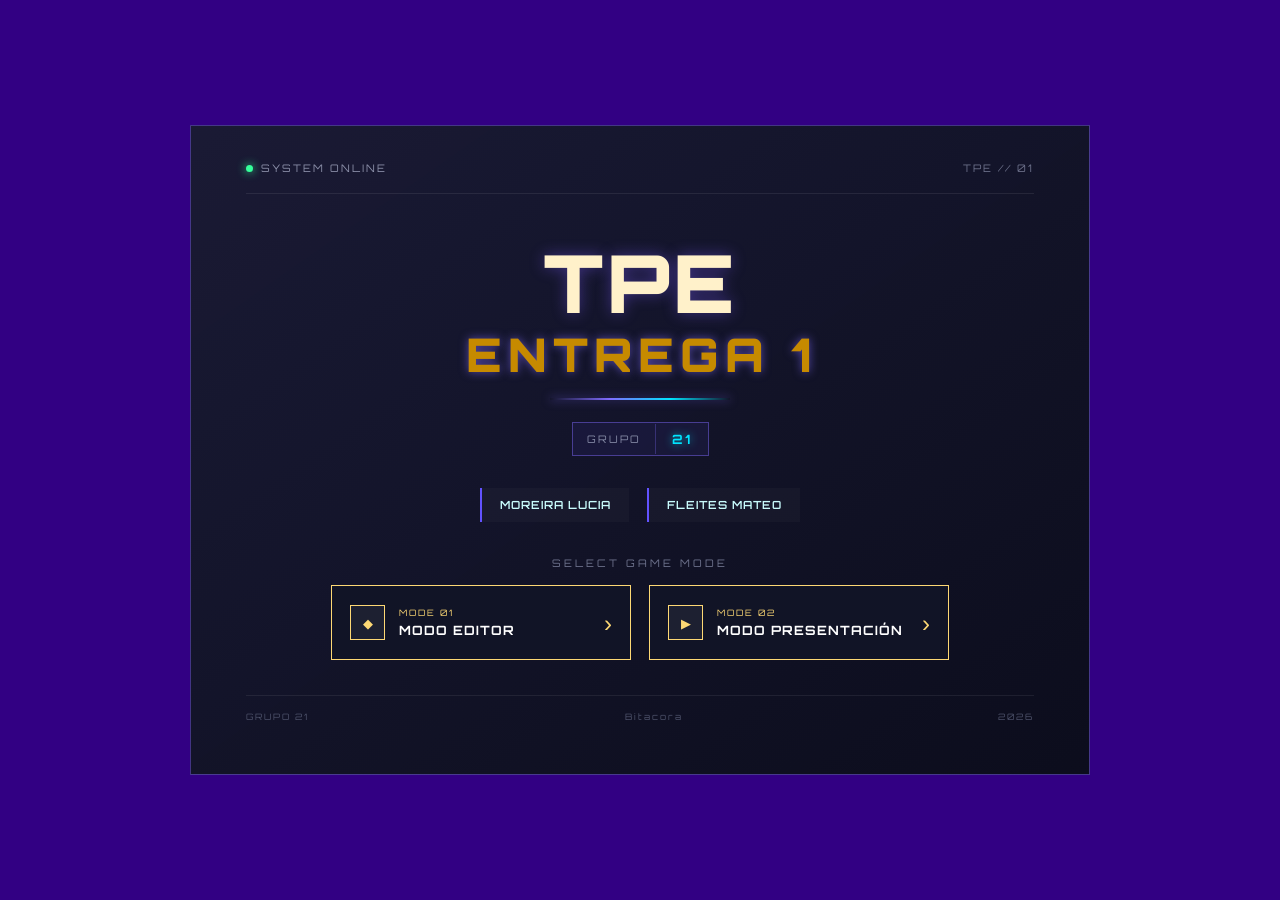
<file: index.html>
<!DOCTYPE html>
<html lang="es">
<head>
  <meta charset="UTF-8" />
  <meta name="viewport" content="width=device-width, initial-scale=1.0" />

  <title>TPE Entrega 1 | Grupo 21</title>

  <!-- Tipografías -->
  <link rel="preconnect" href="https://fonts.googleapis.com">
  <link rel="preconnect" href="https://fonts.gstatic.com" crossorigin>

  <link
    href="https://fonts.googleapis.com/css2?family=Inter:wght@400;500;600;700&family=Orbitron:wght@500;600;700;800;900&display=swap"
    rel="stylesheet"
  >

  <link rel="stylesheet" href="./Parte1/css/style.css" />
</head>

<body>


  <main class="game-panel">

    <!-- Encabezado -->
    <header class="header">

      <span class="status">
        <span class="status-dot"></span>
        SYSTEM ONLINE
      </span>

      <span class="edition">
        TPE // 01
      </span>

    </header>


    <!-- Contenido principal -->
    <section class="content">


      <h1 class="title">
        TPE
        <span>ENTREGA 1</span>
      </h1>

      <div class="title-line"></div>


      <!-- Grupo -->
      <div class="group">
        <span class="group-label">GRUPO</span>
        <span class="group-number">21</span>
      </div>


      <!-- Integrantes -->
      <div class="members">

        <div class="member">
          <span class="member-name">MOREIRA LUCIA</span>
        </div>

        <div class="member">
          <span class="member-name">FLEITES MATEO</span>
        </div>

      </div>


      <!-- Selección de modo -->
      <p class="select-mode">
        SELECT GAME MODE
      </p>


      <nav class="actions">

        <a href="https://www.figma.com/design/xsh1RWRv5GUJUS0RdTiLGI/Interfaces-Grupo21?node-id=0-1&t=y1lffNqLqBI7pIck-1" class="btn btn-editor" class="btn btn-editor">

          <span class="btn-icon">◆</span>

          <span class="btn-content">
            <span class="btn-small">MODE 01</span>
            <span class="btn-title">MODO EDITOR</span>
          </span>

          <span class="btn-arrow">›</span>

        </a>


        <a href="https://www.figma.com/proto/xsh1RWRv5GUJUS0RdTiLGI/Interfaces-Grupo21?node-id=363-907&p=f&viewport=-21%2C140%2C0.28&t=v0xNSJbUA9iXF1Bi-1&scaling=min-zoom&content-scaling=fixed&page-id=29%3A5" class="btn btn-presentacion">

          <span class="btn-icon">▶</span>

          <span class="btn-content">
            <span class="btn-small">MODE 02</span>
            <span class="btn-title">MODO PRESENTACIÓN</span>
          </span>

          <span class="btn-arrow">›</span>

        </a>

      </nav>

    </section>


    <!-- Footer -->
    <footer class="footer">

      <span>
        GRUPO 21
      </span>

      <a href="https://docs.google.com/document/d/1T3Lv-kdrH83l7g-FLYWj4KxfNKY0UjyhC62cN6T0cF0/edit?usp=sharing" class="link-sin-estilo">
        <span>
          Bitacora
        </span>
      </a>

      <span>
        2026
      </span>

    </footer>

  </main>

</body>
</html>
</file>
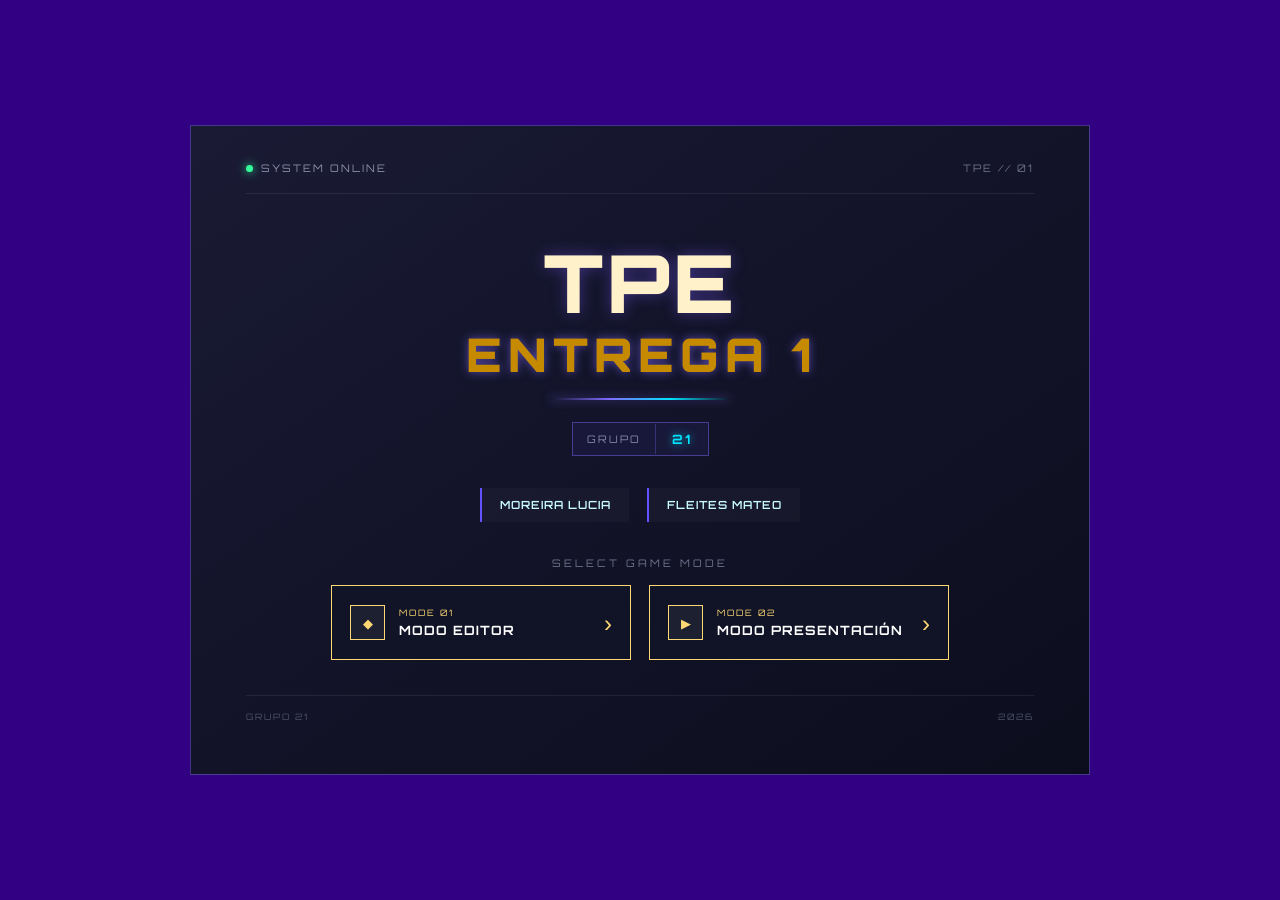
<file: Parte1/index.html>
<!DOCTYPE html>
<html lang="es">
<head>
  <meta charset="UTF-8" />
  <meta name="viewport" content="width=device-width, initial-scale=1.0" />

  <title>TPE Entrega 1 | Grupo 21</title>

  <!-- Tipografías -->
  <link rel="preconnect" href="https://fonts.googleapis.com">
  <link rel="preconnect" href="https://fonts.gstatic.com" crossorigin>

  <link
    href="https://fonts.googleapis.com/css2?family=Inter:wght@400;500;600;700&family=Orbitron:wght@500;600;700;800;900&display=swap"
    rel="stylesheet"
  >

  <link rel="stylesheet" href="css/style.css" />
</head>

<body>


  <main class="game-panel">

    <!-- Encabezado -->
    <header class="header">

      <span class="status">
        <span class="status-dot"></span>
        SYSTEM ONLINE
      </span>

      <span class="edition">
        TPE // 01
      </span>

    </header>


    <!-- Contenido principal -->
    <section class="content">


      <h1 class="title">
        TPE
        <span>ENTREGA 1</span>
      </h1>

      <div class="title-line"></div>


      <!-- Grupo -->
      <div class="group">
        <span class="group-label">GRUPO</span>
        <span class="group-number">21</span>
      </div>


      <!-- Integrantes -->
      <div class="members">

        <div class="member">
          <span class="member-name">MOREIRA LUCIA</span>
        </div>

        <div class="member">
          <span class="member-name">FLEITES MATEO</span>
        </div>

      </div>


      <!-- Selección de modo -->
      <p class="select-mode">
        SELECT GAME MODE
      </p>


      <nav class="actions">

        <a href="editor.html" class="btn btn-editor">

          <span class="btn-icon">◆</span>

          <span class="btn-content">
            <span class="btn-small">MODE 01</span>
            <span class="btn-title">MODO EDITOR</span>
          </span>

          <span class="btn-arrow">›</span>

        </a>


        <a href="presentacion.html" class="btn btn-presentacion">

          <span class="btn-icon">▶</span>

          <span class="btn-content">
            <span class="btn-small">MODE 02</span>
            <span class="btn-title">MODO PRESENTACIÓN</span>
          </span>

          <span class="btn-arrow">›</span>

        </a>

      </nav>

    </section>


    <!-- Footer -->
    <footer class="footer">

      <span>
        GRUPO 21
      </span>

      <span>
        2026
      </span>

    </footer>

  </main>

</body>
</html>
</file>
<file: Parte1/css/style.css>
/*Fuentes*/

@import url('https://fonts.googleapis.com/css2?family=Inter:wght@400;500;600;700&family=Orbitron:wght@500;600;700;800;900&display=swap');

* {
  box-sizing: border-box;
  margin: 0;
  padding: 0;
}


html {
  width: 100%;
  min-height: 100%;
}


body {
  width: 100%;
  min-height: 100vh;

  background: #320083;

  font-family: 'Inter', sans-serif;

  display: flex;
  justify-content: center;
  align-items: center;

  overflow: hidden;

  padding: 30px;
}




/*Panel Principal*/

.game-panel {
  position: relative;

  width: min(900px, 100%);

  min-height: 650px;

  padding: 35px 55px 25px;

  background:
    linear-gradient(
      145deg,
      rgba(25, 27, 50, 0.97),
      rgba(11, 13, 26, 0.98)
    );

  border: 1px solid rgba(132, 100, 255, 0.45);

}



/*Header*/

.header {
  display: flex;

  justify-content: space-between;
  align-items: center;

  padding-bottom: 18px;

  border-bottom: 1px solid rgba(255, 255, 255, 0.08);

  font-family: 'Orbitron', sans-serif;

  font-size: 0.65rem;

  letter-spacing: 2px;
}

.status {
  display: flex;
  align-items: center;

  gap: 8px;

  color: #8d91aa;
}

.status-dot {
  width: 7px;
  height: 7px;

  border-radius: 50%;

  background: #35ff9a;

  box-shadow: 0 0 10px #35ff9a;
}

.edition {
  color: #6d718b;
}


/*Conetenido*/

.content {
  text-align: center;

  padding: 50px 0 35px;
}



/*Titulo*/

.title {
  font-family: 'Orbitron', sans-serif;

  font-size: clamp(3rem, 7vw, 5rem);

  font-weight: 900;

  line-height: 0.95;

  letter-spacing: 3px;

  text-transform: uppercase;

  color: #FFF1CA;

  text-shadow:
    0 0 15px rgba(124, 92, 255, 0.4);
}

.title span {
  display: block;

  color: #C68A00;

  font-size: 0.58em;

  margin-top: 12px;

  letter-spacing: 6px;

  text-shadow:
    0 0 10px rgba(128, 108, 255, 0.6);
}


/* Línea debajo del título */

.title-line {
  width: 180px;
  height: 2px;

  margin: 22px auto;

  background: linear-gradient(
    90deg,
    transparent,
    #806cff,
    #00e5ff,
    transparent
  );

  box-shadow: 0 0 10px rgba(128, 108, 255, 0.6);
}


/*Grupo*/

.group {
  display: inline-flex;

  align-items: center;

  margin-bottom: 32px;

  border: 1px solid rgba(128, 108, 255, 0.45);

  background: rgba(95, 74, 255, 0.08);

  font-family: 'Orbitron', sans-serif;
}

.group-label {
  padding: 8px 14px;

  color: #858aa5;

  font-size: 0.65rem;

  letter-spacing: 2px;

  border-right: 1px solid rgba(128, 108, 255, 0.3);
}

.group-number {
  padding: 8px 16px;

  color: #00e5ff;

  font-size: 0.8rem;

  font-weight: 700;

  letter-spacing: 2px;

  text-shadow: 0 0 8px rgba(0, 229, 255, 0.7);
}


/*Integrantes*/

.members {
  display: flex;

  justify-content: center;

  gap: 18px;

  margin-bottom: 34px;
}

.member {
  display: flex;

  align-items: center;

  gap: 10px;

  padding: 10px 18px;

  background: rgba(255, 255, 255, 0.025);

  border-left: 2px solid #6252ff;
}


.member-name {
  font-family: 'Orbitron', sans-serif;

  font-size: 0.7rem;

  font-weight: 600;

  letter-spacing: 1px;

  color: #C9FCFD;
}


/*Select Mode*/

.select-mode {
  margin-bottom: 15px;

  color: #6f748e;

  font-family: 'Orbitron', sans-serif;

  font-size: 0.65rem;

  letter-spacing: 3px;
}


/*Botones*/

.actions {
  display: flex;

  justify-content: center;

  gap: 18px;

  width: 100%;
}

.btn {
  position: relative;

  display: flex;

  align-items: center;

  gap: 14px;

  width: 300px;

  min-height: 75px;

  padding: 12px 18px;

  text-decoration: none;

  font-family: 'Orbitron', sans-serif;

  background: #111426;

  border: 1px solid rgba(255, 255, 255, 0.12);

  color: white;

  overflow: hidden;

  transition:
    transform 0.2s ease,
    border-color 0.2s ease,
    box-shadow 0.2s ease,
    background 0.2s ease;
}






/* Icono */

.btn-icon {
  display: flex;

  justify-content: center;
  align-items: center;

  width: 35px;
  height: 35px;

  font-size: 0.8rem;

  background: rgba(255, 255, 255, 0.05);
}


/* Contenido */

.btn-content {
  display: flex;

  flex-direction: column;

  align-items: flex-start;

  gap: 4px;

  flex: 1;
}

.btn-small {
  font-size: 0.55rem;

  letter-spacing: 2px;

  color: #FDD874;
}

.btn-title {
  font-size: 0.8rem;

  font-weight: 700;

  letter-spacing: 1px;
}

.btn-arrow {
  font-size: 1.5rem;

  color: #FDD874;

  transition: transform 0.2s ease;
}


/*Boton editor*/

.btn-editor {
  border-color: #FDD874;
}

.btn-editor::before {
  background: #FDD874;
  box-shadow: 0 0 12px #FDD874;
}

.btn-editor .btn-icon {
  color: #FDD874;

  border: 1px solid #FDD874;
}


/* Boton presentación */

.btn-presentacion {
  border-color: #FDD874;
}

.btn-presentacion::before {
  background: #FDD874;
  box-shadow: 0 0 12px #FDD874;
}

.btn-presentacion .btn-icon {
  color: #FDD874;

  border: 1px solid #FDD874;
}


/*Hover*/

.btn:hover {
  transform: translateY(-4px);

  background: #161a30;
}

.btn:hover::after {
  left: 150%;
}

.btn:hover .btn-arrow {
  transform: translateX(5px);
}


/* Editor */

.btn-editor:hover {
  border-color: #FDD874;

  box-shadow:
    0 0 25px rgba(255, 62, 112, 0.18),
    inset 0 0 20px rgba(255, 62, 112, 0.04);
}


/* Presentación */

.btn-presentacion:hover {
  border-color: #FDD874;

  box-shadow:
    0 0 25px rgba(0, 229, 255, 0.18),
    inset 0 0 20px rgba(0, 229, 255, 0.04);
}


/*Active*/

.btn:active {
  transform: translateY(-1px) scale(0.99);
}


/* Footer */

.footer {
  display: flex;

  justify-content: space-between;
  align-items: center;

  padding-top: 15px;

  border-top: 1px solid rgba(255, 255, 255, 0.07);

  color: #4e536b;

  font-family: 'Orbitron', sans-serif;

  font-size: 0.55rem;

  letter-spacing: 2px;
}

.footer-center {
  display: flex;

  align-items: center;

  gap: 8px;
}

.key {
  padding: 4px 7px;

  color: #858aa5;

  border: 1px solid rgba(255, 255, 255, 0.12);

  background: rgba(255, 255, 255, 0.03);
}
.link-sin-estilo {
  text-decoration: none; 
  color: inherit;        
  cursor: pointer;       
}

.link-sin-estilo:visited,
.link-sin-estilo:hover,
.link-sin-estilo:active {
  text-decoration: none;
  color: inherit;
}
</file>
